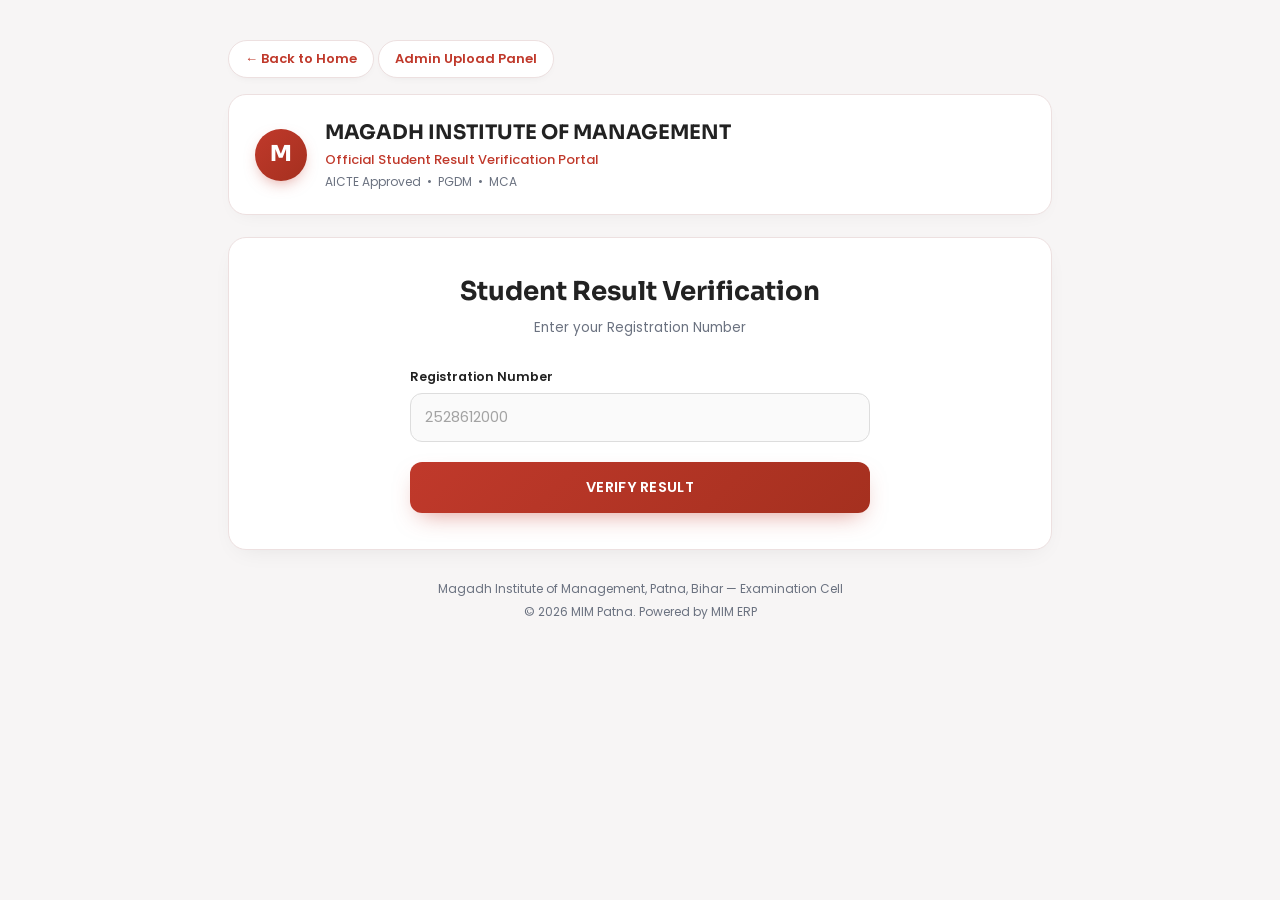
<file: result-portal.html>
<!DOCTYPE html>
<html lang="en">
<head>
<meta charset="UTF-8">
<meta name="viewport" content="width=device-width, initial-scale=1.0">
<title>Result Verification Portal | Magadh Institute of Management</title>
<meta name="description" content="Official Student Result Verification Portal — Magadh Institute of Management, Patna">

<link rel="preconnect" href="https://fonts.googleapis.com">
<link rel="preconnect" href="https://fonts.gstatic.com" crossorigin>
<link href="https://fonts.googleapis.com/css2?family=Sora:wght@400;600;700;800&family=Poppins:wght@300;400;500;600;700&display=swap" rel="stylesheet">

<style>
/* MIM PATNA — RESULT VERIFICATION PORTAL (white + light red theme) */
:root{
  --bg:#F7F5F5; --card:#FFFFFF; --border:#EDE0E0;
  --red:#C0392B; --red-dark:#A5301F; --green:#2E7D32; --blue-dark:#1D4ED8;
  --danger:#DC2626; --danger-dark:#B91C1C; --text:#222222; --text-muted:#6B7280;
  --font-display:'Sora', sans-serif; --font-body:'Poppins', sans-serif;
  --radius-lg:18px; --radius-md:12px;
}
*{ margin:0; padding:0; box-sizing:border-box; }
html{ scroll-behavior:smooth; }
body{ font-family:var(--font-body); background:var(--bg); color:var(--text); min-height:100vh; line-height:1.55; }
main{ max-width:860px; margin:0 auto; padding:40px 18px 70px; }

.head-card{
  background:var(--card); border:1px solid var(--border); border-radius:var(--radius-lg);
  box-shadow:0 6px 20px -10px rgba(0,0,0,0.08); padding:22px 26px;
  display:flex; align-items:center; gap:18px; margin-bottom:22px;
}
.logo-circle{
  width:52px; height:52px; border-radius:50%; flex-shrink:0;
  background:linear-gradient(135deg, var(--red), var(--red-dark));
  display:flex; align-items:center; justify-content:center;
  font-family:var(--font-display); font-weight:800; font-size:22px; color:#fff;
  box-shadow:0 6px 16px -6px rgba(192,57,43,0.55);
}
.head-titles h1{ font-family:var(--font-display); font-size:clamp(16px,2.4vw,20px); font-weight:700; }
.head-titles .h-sub{ font-size:13px; color:var(--red); font-weight:500; margin-top:2px; }
.head-titles .h-meta{ font-size:12px; color:var(--text-muted); margin-top:3px; }

.verify-card{
  background:var(--card); border:1px solid var(--border); border-radius:var(--radius-lg);
  box-shadow:0 8px 26px -12px rgba(0,0,0,0.10); padding:34px clamp(20px,4vw,42px) 36px;
}
.verify-card h2{ font-family:var(--font-display); text-align:center; font-size:clamp(20px,3vw,26px); font-weight:700; }
.verify-card .sub{ text-align:center; color:var(--text-muted); font-size:13.5px; margin-top:6px; margin-bottom:28px; }

form#verify-form{ display:flex; flex-direction:column; gap:20px; max-width:460px; margin:0 auto; }
.field{ display:flex; flex-direction:column; gap:7px; }
.field label{ font-size:12.5px; font-weight:600; }
.field input{
  width:100%; padding:13px 14px; border:1px solid #DDD; border-radius:var(--radius-md);
  background:#FAFAFA; color:var(--text); font-family:var(--font-body); font-size:14.5px;
  transition:border-color .2s ease, box-shadow .2s ease, background .2s ease;
}
.field input::placeholder{ color:#A3A3A3; }
.field input:focus{ outline:none; border-color:var(--red); box-shadow:0 0 0 3px rgba(192,57,43,0.12); background:#fff; }
.field.has-error input{ border-color:var(--danger); }
.field-error{ font-size:12px; color:var(--danger); display:none; }
.field.has-error .field-error{ display:block; }

.btn{
  font-family:var(--font-body); font-weight:600; font-size:14.5px; letter-spacing:.02em;
  border:none; cursor:pointer; border-radius:var(--radius-md); padding:15px 20px; text-decoration:none;
  display:flex; align-items:center; justify-content:center; gap:8px;
  transition:filter .2s ease, transform .15s ease, box-shadow .2s ease;
}
.btn:active{ transform:scale(.98); }
.btn-verify{ background:linear-gradient(135deg, var(--red), var(--red-dark)); color:#fff; box-shadow:0 10px 24px -10px rgba(192,57,43,0.55); }
.btn-verify:hover{ filter:brightness(1.05); }
.btn-verify:disabled{ opacity:.7; cursor:progress; }

.spinner{ width:15px; height:15px; border-radius:50%; border:2px solid rgba(255,255,255,0.4); border-top-color:#fff; animation:spin .7s linear infinite; display:none; }
@keyframes spin{ to{ transform:rotate(360deg); } }
.btn.loading .spinner{ display:inline-block; }
.btn.loading .btn-label{ display:none; }

.status-msg{ text-align:center; font-size:13.5px; font-weight:600; margin-top:2px; display:none; }
.status-msg.success{ color:var(--green); display:block; }
.status-msg.error{ color:var(--danger); display:block; }

/* ---------- Result section (verify ke baad) ---------- */
.result-section{ display:none; margin-top:30px; border-top:1px dashed var(--border); padding-top:26px; }
.result-section.show{ display:block; }
.result-title{ text-align:center; font-family:var(--font-display); font-size:16px; font-weight:700; }
.result-reg{ text-align:center; font-size:13px; color:var(--text-muted); margin:2px 0 16px; }

.actions-row{ display:flex; gap:14px; flex-wrap:wrap; margin-bottom:18px; }
.actions-row .btn{ flex:1; min-width:150px; }
.btn-print{ background:linear-gradient(135deg,#43A047, var(--green)); color:#fff; box-shadow:0 8px 20px -10px rgba(46,125,50,0.5); }
.btn-download{ background:linear-gradient(135deg,#3B82F6, var(--blue-dark)); color:#fff; box-shadow:0 8px 20px -10px rgba(37,99,235,0.5); }
.btn-reset{ background:linear-gradient(135deg,#EF5350, var(--danger-dark)); color:#fff; box-shadow:0 8px 20px -10px rgba(220,38,38,0.5); }
.btn-print:hover, .btn-download:hover, .btn-reset:hover{ filter:brightness(1.05); }

.pdf-frame-wrap{ border:1px solid var(--border); border-radius:var(--radius-md); overflow:hidden; background:#EEE; }
.pdf-frame-wrap iframe{ display:block; width:100%; height:78vh; min-height:480px; border:0; background:#fff; }
.pdf-fallback{ text-align:center; font-size:12.5px; color:var(--text-muted); margin-top:10px; }
.pdf-fallback a{ color:var(--red); font-weight:600; }

.btn-home{
  display:inline-flex; align-items:center; gap:6px; margin-bottom:16px;
  font-size:13px; font-weight:600; color:var(--red); text-decoration:none;
  background:var(--card); border:1px solid var(--border); border-radius:999px; padding:8px 16px;
  box-shadow:0 4px 12px -8px rgba(0,0,0,0.12); transition:background .2s ease, transform .15s ease;
}
.btn-home:hover{ background:#FDF1EF; }
.btn-home:active{ transform:scale(.97); }

footer{ max-width:860px; margin:30px auto 0; padding:0 18px; text-align:center; font-size:12px; color:var(--text-muted); }
footer p{ margin-bottom:4px; }

@media (max-width:520px){
  .actions-row{ flex-direction:column; }
  .pdf-frame-wrap iframe{ height:65vh; }
}
@media print{
  body{ background:#fff; }
  .head-card, .verify-card{ box-shadow:none; }
  form#verify-form, footer, .actions-row, .pdf-fallback, .btn-home{ display:none; }
}
</style>
</head>
<body>

<main>

  <a href="/" class="btn-home" id="btn-home">&#8592; Back to Home</a>
  <a href="https://mimpatna.com/system/login.php" class="btn-home" target="_blank" rel="noopener">Admin Upload Panel</a>

  <div class="head-card">
    <div class="logo-circle">M</div>
    <div class="head-titles">
      <h1>MAGADH INSTITUTE OF MANAGEMENT</h1>
      <div class="h-sub">Official Student Result Verification Portal</div>
      <div class="h-meta">AICTE Approved &nbsp;•&nbsp; PGDM &nbsp;•&nbsp; MCA</div>
    </div>
  </div>

  <div class="verify-card">
    <h2>Student Result Verification</h2>
    <p class="sub">Enter your Registration Number</p>

    <form id="verify-form" autocomplete="off">
      <div class="field" id="field-reg">
        <label for="reg">Registration Number</label>
        <input type="text" id="reg" name="reg" placeholder="2528612000" maxlength="20" required>
        <div class="field-error">Please enter your registration number.</div>
      </div>

      <button type="submit" class="btn btn-verify" id="verify-btn">
        <span class="spinner"></span>
        <span class="btn-label">VERIFY RESULT</span>
      </button>

      <div class="status-msg" id="status-msg"></div>
    </form>

    <!-- Verify hone ke baad yahan result dikhega -->
    <div class="result-section" id="result-section">
      <div class="result-title">Your Result</div>
      <div class="result-reg" id="result-reg"></div>

      <div class="actions-row">
        <button type="button" class="btn btn-print" id="btn-print">Print Result</button>
        <a href="#" class="btn btn-download" id="btn-download">Download PDF</a>
        <button type="button" class="btn btn-reset" id="btn-reset">Verify Another</button>
      </div>

      <div class="pdf-frame-wrap">
        <iframe id="pdf-frame" title="Result PDF" src="about:blank"></iframe>
      </div>
      <p class="pdf-fallback">
        Result nahi dikh raha? <a href="#" target="_blank" rel="noopener" id="btn-open">Naye tab mein kholo</a>
      </p>
    </div>
  </div>

  <footer>
    <p>Magadh Institute of Management, Patna, Bihar — Examination Cell</p>
    <p>© <span id="year"></span> MIM Patna. Powered by MIM ERP</p>
  </footer>

</main>

<script>
const form       = document.getElementById('verify-form');
const verifyBtn  = document.getElementById('verify-btn');
const statusMsg  = document.getElementById('status-msg');
const regInput   = document.getElementById('reg');
const fieldReg   = document.getElementById('field-reg');
const resultSec  = document.getElementById('result-section');
const resultReg  = document.getElementById('result-reg');
const pdfFrame   = document.getElementById('pdf-frame');
const downloadBtn= document.getElementById('btn-download');
const openLink   = document.getElementById('btn-open');

function clearResult(){
  resultSec.classList.remove('show');
  pdfFrame.src = 'about:blank';
  resultReg.textContent = '';
}

regInput.addEventListener('input', ()=>{
  const pos = regInput.selectionStart;
  regInput.value = regInput.value.toUpperCase();
  regInput.setSelectionRange(pos,pos);
});

form.addEventListener('submit', function(e){
  e.preventDefault();

  fieldReg.classList.remove('has-error');
  statusMsg.className = 'status-msg';
  statusMsg.textContent = '';
  clearResult();

  const regVal = regInput.value.trim().toUpperCase();
  if(!regVal){ fieldReg.classList.add('has-error'); return; }

  verifyBtn.classList.add('loading');
  verifyBtn.disabled = true;

  const fd = new FormData();
  fd.append('reg', regVal);

  fetch('verify.php', { method:'POST', body:fd })
    .then(res => res.json())
    .then(data => {
      verifyBtn.classList.remove('loading');
      verifyBtn.disabled = false;

      if(data.success){
        statusMsg.textContent = 'Verification Successful';
        statusMsg.classList.add('success');

        resultReg.textContent = 'Registration No: ' + data.reg;
        downloadBtn.href = data.downloadUrl;
        downloadBtn.setAttribute('download', data.fileName || '');
        openLink.href = data.viewUrl;
        pdfFrame.src = data.viewUrl;
        resultSec.classList.add('show');
        resultSec.scrollIntoView({ behavior:'smooth', block:'start' });
      } else {
        statusMsg.textContent = data.message || 'Result not found — Please check your Registration Number';
        statusMsg.classList.add('error');
      }
    })
    .catch(() => {
      verifyBtn.classList.remove('loading');
      verifyBtn.disabled = false;
      statusMsg.textContent = 'Something went wrong. Please try again.';
      statusMsg.classList.add('error');
    });
});

document.getElementById('btn-print').addEventListener('click', ()=>{
  try {
    pdfFrame.contentWindow.focus();
    pdfFrame.contentWindow.print();
  } catch(err){
    window.open(openLink.href, '_blank');   // fallback: naye tab mein kholo, wahan se print karo
  }
});

document.getElementById('btn-reset').addEventListener('click', ()=>{
  form.reset();
  fieldReg.classList.remove('has-error');
  statusMsg.className = 'status-msg';
  statusMsg.textContent = '';
  clearResult();
  window.scrollTo({ top:0, behavior:'smooth' });
  regInput.focus();
});

document.getElementById('year').textContent = new Date().getFullYear();
</script>
</body>
</html>
</file>
